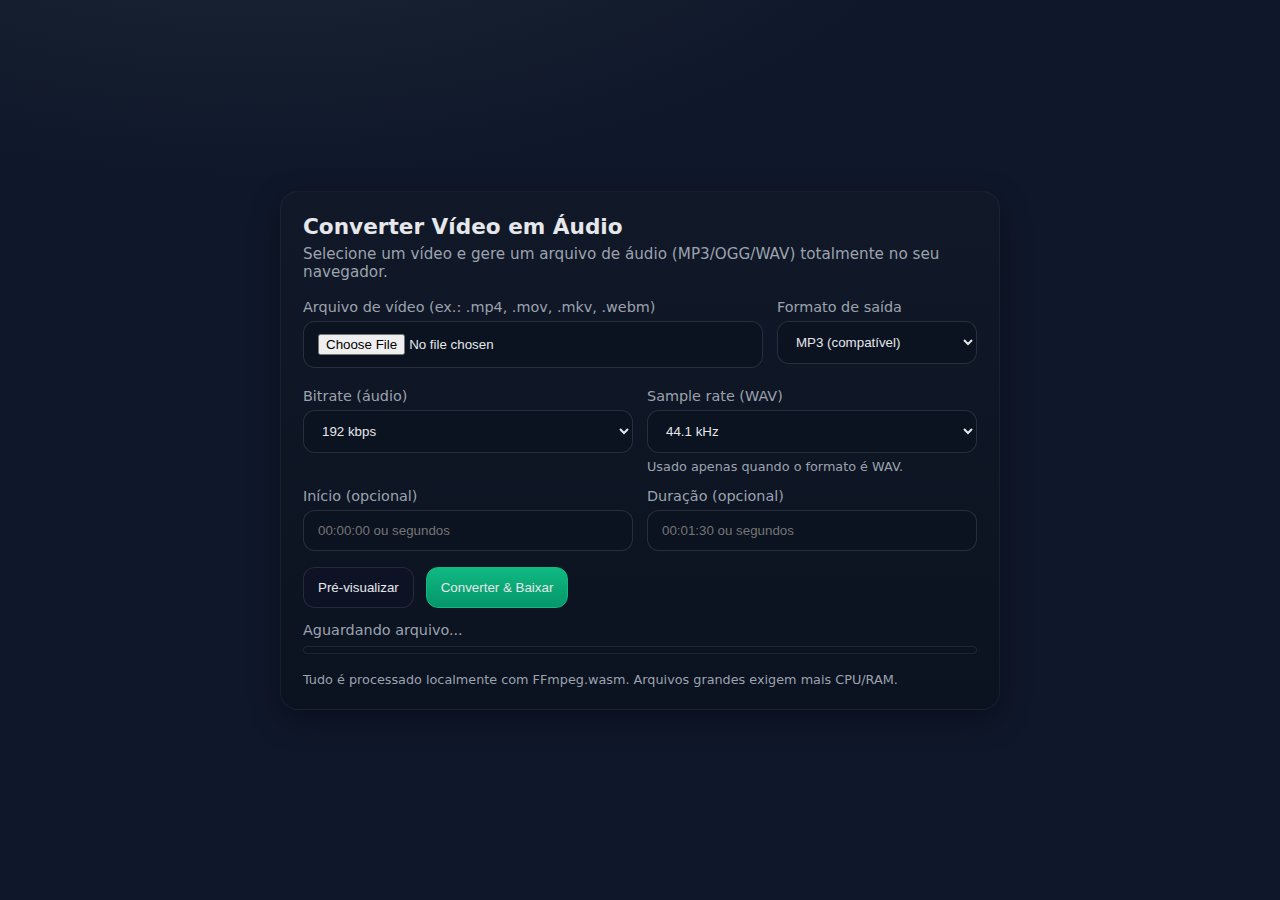
<file: videoconverter.html>
<!doctype html>
<html lang="pt-br">
<head>
  <meta charset="utf-8" />
  <title>Converter Vídeo em Áudio (Client-side)</title>
  <meta name="viewport" content="width=device-width, initial-scale=1" />
  <style>
    :root {
      --bg:#0f172a; --card:#111827; --muted:#9ca3af; --text:#e5e7eb;
      --accent:#22c55e; --warn:#f59e0b;
    }
    * { box-sizing: border-box; }
    body {
      margin: 0; font-family: system-ui, -apple-system, Segoe UI, Roboto, Helvetica, Arial;
      background: radial-gradient(1200px 600px at 20% -20%, #1f2937 0%, transparent 60%), var(--bg);
      color: var(--text); min-height: 100vh; display: grid; place-items: center; padding: 24px;
    }
    .card {
      width: 100%; max-width: 720px; background: linear-gradient(180deg,#111827 0%, #0b1220 100%);
      border: 1px solid rgba(255,255,255,.05); border-radius: 18px;
      box-shadow: 0 10px 30px rgba(0,0,0,.35); padding: 22px;
    }
    h1 { margin: 0 0 6px; font-size: 1.35rem; }
    p.subtitle { margin: 0 0 18px; color: var(--muted); font-size: .95rem; }
    .row { display: grid; gap: 14px; grid-template-columns: 1fr; }
    @media (min-width: 640px){ .row{ grid-template-columns: 1fr 200px; } }
    label { font-size: .9rem; color: var(--muted); display: block; margin-bottom: 6px; }
    input[type="file"], input[type="number"], input[type="text"], select {
      width: 100%; padding: 12px 14px; border-radius: 12px;
      border: 1px solid rgba(255,255,255,.12); background: #0b1220; color: var(--text);
    }
    .actions { display: flex; gap: 12px; margin-top: 16px; flex-wrap: wrap; }
    button {
      border: 1px solid rgba(255,255,255,.1); background: #0d1324; color: var(--text);
      padding: 12px 14px; border-radius: 12px; cursor: pointer;
      transition: .15s transform ease, .15s background ease, .15s border-color ease;
    }
    button.primary { background: linear-gradient(180deg, #10b981, #059669); border-color: #10b981; }
    button.primary:hover { filter: brightness(1.05); transform: translateY(-1px); }
    .status { margin-top: 14px; font-size: .9rem; color: var(--muted); }
    .pill {
      display:inline-flex; align-items:center; gap:8px; padding:8px 10px; border-radius:999px;
      background:rgba(255,255,255,.06); border:1px solid rgba(255,255,255,.08); font-size:.85rem;
    }
    .ok { color: var(--accent); }
    .warn { color: var(--warn); }
    .grid2 { display:grid; grid-template-columns:1fr 1fr; gap:14px; margin-top:14px; }
    .toggle { display:flex; align-items:center; gap:10px; }
    .footer { margin-top: 18px; font-size: .8rem; color: var(--muted); }
    .hint { font-size:.8rem; color: var(--muted); margin-top:6px;}
    .mono { font-family: ui-monospace, SFMono-Regular, Menlo, Consolas, monospace; }
    .progress { margin-top:8px; height:8px; background:#0b1220; border:1px solid rgba(255,255,255,.08); border-radius:999px; overflow:hidden;}
    .progress > div { height:100%; width:0%; background:#22c55e; transition:width .25s ease; }
  </style>
</head>
<body>
  <div class="card">
    <h1>Converter Vídeo em Áudio</h1>
    <p class="subtitle">Selecione um vídeo e gere um arquivo de áudio (MP3/OGG/WAV) totalmente no seu navegador.</p>

    <div class="row">
      <div>
        <label for="file">Arquivo de vídeo (ex.: .mp4, .mov, .mkv, .webm)</label>
        <input id="file" type="file" accept="video/*" />
        <div id="videoInfo" class="hint"></div>
      </div>
      <div>
        <label for="format">Formato de saída</label>
        <select id="format">
          <option value="mp3">MP3 (compatível)</option>
          <option value="ogg">OGG (libvorbis)</option>
          <option value="wav">WAV (sem perdas)</option>
        </select>
      </div>
    </div>

    <div class="grid2">
      <div>
        <label for="bitrate">Bitrate (áudio)</label>
        <select id="bitrate">
          <option value="128">128 kbps</option>
          <option value="192" selected>192 kbps</option>
          <option value="256">256 kbps</option>
          <option value="320">320 kbps</option>
        </select>
      </div>
      <div>
        <label for="samplerate">Sample rate (WAV)</label>
        <select id="samplerate">
          <option value="44100" selected>44.1 kHz</option>
          <option value="48000">48 kHz</option>
        </select>
        <div class="hint">Usado apenas quando o formato é WAV.</div>
      </div>
    </div>

    <div class="grid2">
      <div>
        <label for="start">Início (opcional)</label>
        <input id="start" type="text" placeholder="00:00:00 ou segundos" />
      </div>
      <div>
        <label for="duration">Duração (opcional)</label>
        <input id="duration" type="text" placeholder="00:01:30 ou segundos" />
      </div>
    </div>

    <div class="actions">
      <button id="previewBtn">Pré-visualizar</button>
      <button id="convertBtn" class="primary" disabled>Converter & Baixar</button>
    </div>

    <div id="status" class="status">Aguardando arquivo...</div>
    <div class="progress"><div id="bar"></div></div>
    <div id="stats" class="status"></div>
    <div class="footer">Tudo é processado localmente com FFmpeg.wasm. Arquivos grandes exigem mais CPU/RAM.</div>
  </div>

  <!-- Loader resiliente de FFmpeg.wasm: tenta múltiplas CDNs e núcleos compatíveis -->
  <script>
    // ======= Utilidades de UI =======
    const $ = (q) => document.querySelector(q);
    const setStatus = (msg, type = "") => { const s=$("#status"); if(s) s.innerHTML = `<span class="pill ${type}">${msg}</span>`; };
    const setStats  = (msg) => { const s=$("#stats"); if(s) s.textContent = msg || ""; };
    const setProgress = (ratio=0) => { const bar=$("#bar"); if(bar) bar.style.width = Math.max(0,Math.min(100,Math.round(ratio*100)))+"%"; };
    const resetProgress = ()=> setProgress(0);

    // ======= Carregador resiliente =======
    // URLs UMD (wrapper JS) – mesma versão
    const UMD_CANDIDATES = [
      "https://cdn.jsdelivr.net/npm/@ffmpeg/ffmpeg@0.12.10/dist/ffmpeg.min.js",
      "https://unpkg.com/@ffmpeg/ffmpeg@0.12.10/dist/ffmpeg.min.js",
      "https://cdnjs.cloudflare.com/ajax/libs/ffmpeg/0.12.10/ffmpeg.min.js" // fallback extra
    ];
    // URLs do core single-thread (precisam casar com a versão do UMD)
    const CORE_CANDIDATES = [
      "https://cdn.jsdelivr.net/npm/@ffmpeg/core@0.12.10/dist/ffmpeg-core.js",
      "https://unpkg.com/@ffmpeg/core@0.12.10/dist/ffmpeg-core.js",
      "https://cdnjs.cloudflare.com/ajax/libs/ffmpeg-core/0.12.10/ffmpeg-core.js"
    ];

    // injeta <script> e aguarda carregar/erro
    function loadScript(url){
      return new Promise((resolve, reject)=>{
        const s = document.createElement("script");
        s.src = url;
        s.async = true;
        s.crossOrigin = "anonymous";
        s.referrerPolicy = "no-referrer";
        s.onload = ()=> resolve(url);
        s.onerror = ()=> reject(new Error("Falha ao carregar: "+url));
        document.head.appendChild(s);
      });
    }

    async function loadFFmpegUMD(){
      for (const url of UMD_CANDIDATES){
        try{
          setStatus("Carregando biblioteca FFmpeg.wasm...", "");
          await loadScript(url);
          // aguarda o global aparecer
          for (let i=0;i<20;i++){
            if (window.FFmpeg && window.FFmpeg.createFFmpeg) {
              setStatus("Biblioteca FFmpeg carregada.", "ok");
              return true;
            }
            await new Promise(r=>setTimeout(r, 100));
          }
          // se não expôs global, tenta o próximo
        }catch(e){
          // tenta próximo
        }
      }
      return false;
    }

    // garante instancia do ffmpeg com algum corePath que funcione
    async function ensureFFmpeg(){
      if (window.__ffmpegLoaded) return;
      if (!window.FFmpeg || !window.FFmpeg.createFFmpeg){
        const ok = await loadFFmpegUMD();
        if (!ok) throw new Error("Biblioteca FFmpeg.wasm não carregou. Verifique conexão/CDN.");
      }
      const { createFFmpeg } = window.FFmpeg;

      let lastError = null;
      // tenta múltiplos corePaths até um funcionar
      for (const corePath of CORE_CANDIDATES){
        try{
          setStatus("Inicializando FFmpeg...", "");
          const ff = createFFmpeg({ log:true, corePath });
          ff.setProgress?.(({ratio})=> setProgress(ratio || 0));
          await ff.load(); // se falhar, cai no catch e tenta o próximo core
          window.__ffmpeg = ff;
          window.__ffmpegLoaded = true;
          setStatus("FFmpeg pronto.", "ok");
          return;
        }catch(e){
          lastError = e;
        }
      }
      throw lastError || new Error("Não foi possível inicializar o FFmpeg core.");
    }
  </script>

  <!-- App -->
  <script>
    const fileInput = $("#file");
    const formatSelect = $("#format");
    const bitrateSelect = $("#bitrate");
    const samplerateSelect = $("#samplerate");
    const startInput = $("#start");
    const durationInput = $("#duration");
    const previewBtn = $("#previewBtn");
    const convertBtn = $("#convertBtn");
    const videoInfoEl = $("#videoInfo");

    let sourceName = "video";

    function mimeFor(fmt){
      if (fmt === "mp3") return "audio/mpeg";
      if (fmt === "ogg") return "audio/ogg";
      return "audio/wav";
    }

    function downloadBlob(u8, filename, type){
      const blob = (u8 instanceof Uint8Array) ? new Blob([u8], { type }) : new Blob([u8], { type });
      const a = document.createElement("a");
      a.href = URL.createObjectURL(blob);
      a.download = filename;
      a.click();
      URL.revokeObjectURL(a.href);
    }

    function handleError(e){
      console.error(e);
      setStatus(`Erro: ${e.message || e}`, "warn");
    }

    function parseTimeInput(v){
      if(!v) return "";
      const s = v.trim();
      if (!s) return "";
      if (/^\d+(\.\d+)?$/.test(s)) return s;
      const m = s.match(/^(\d{1,2}):([0-5]?\d):([0-5]?\d(?:\.\d+)?)$/);
      if (!m) throw new Error("Tempo inválido. Use segundos ou HH:MM:SS");
      const hh = parseInt(m[1],10), mm = parseInt(m[2],10), ss = parseFloat(m[3]);
      return String(hh*3600 + mm*60 + ss);
    }

    async function probeVideo(file){
      return new Promise((resolve,reject)=>{
        const url = URL.createObjectURL(file);
        const v = document.createElement("video");
        v.preload = "metadata";
        v.src = url;
        v.onloadedmetadata = () => {
          const duration = v.duration || 0;
          const w = v.videoWidth, h = v.videoHeight;
          URL.revokeObjectURL(url);
          resolve({ duration, width:w, height:h });
        };
        v.onerror = () => {
          URL.revokeObjectURL(url);
          reject(new Error("Não foi possível ler metadados do vídeo."));
        };
      });
    }

    fileInput.addEventListener("change", () => {
      setStats("");
      resetProgress();
      const file = fileInput.files?.[0];
      if (!file) { setStatus("Aguardando arquivo..."); convertBtn.disabled = true; return; }
      sourceName = (file.name || "video").replace(/\.[^.]+$/,"");
      setStatus(`Arquivo selecionado: ${file.name}`, "ok");
      convertBtn.disabled = false;
      videoInfoEl.textContent = "";
    });

    previewBtn.addEventListener("click", async () => {
      try {
        const file = fileInput.files?.[0];
        if (!file) throw new Error("Selecione um arquivo primeiro.");
        setStatus("Lendo metadados...");
        const meta = await probeVideo(file);
        const dur = isFinite(meta.duration) ? meta.duration : 0;
        const hh = String(Math.floor(dur/3600)).padStart(2,"0");
        const mm = String(Math.floor((dur%3600)/60)).padStart(2,"0");
        const ss = String(Math.floor(dur%60)).padStart(2,"0");
        videoInfoEl.innerHTML = `Duração: <span class="mono">${hh}:${mm}:${ss}</span> • Resolução: <span class="mono">${meta.width}×${meta.height}</span>`;
        setStatus("Pré-visualização pronta.", "ok");
        setStats(`Tamanho do arquivo: ~${(file.size/1024/1024).toFixed(2)} MB`);
      } catch(e){ handleError(e); }
    });

    convertBtn.addEventListener("click", async () => {
      try {
        const file = fileInput.files?.[0];
        if (!file) throw new Error("Selecione um arquivo primeiro.");

        resetProgress();
        setStatus("Verificando FFmpeg...", "");
        await ensureFFmpeg();

        const { fetchFile } = window.FFmpeg;
        const ffmpeg = window.__ffmpeg;

        const inName = "input" + (file.name.match(/\.[^.]+$/)?.[0] || ".mp4");
        setStatus("Preparando entrada...", "");
        ffmpeg.FS("writeFile", inName, await fetchFile(file));

        const outFormat = formatSelect.value;
        const bitrate = bitrateSelect.value;
        const samplerate = samplerateSelect.value;
        const start = parseTimeInput(startInput.value);
        const duration = parseTimeInput(durationInput.value);

        const args = [];
        if (start) args.push("-ss", start);
        args.push("-i", inName, "-vn"); // sem vídeo
        if (duration) args.push("-t", duration);

        let outName;
        if (outFormat === "mp3") {
          outName = `${sourceName}.mp3`;
          args.push("-acodec","libmp3lame","-b:a", `${bitrate}k`, outName);
        } else if (outFormat === "ogg") {
          outName = `${sourceName}.ogg`;
          // mapeia bitrate para qualidade aproximada (VBR)
          args.push("-c:a","libvorbis","-q:a", String(Math.max(3, Math.min(6, Math.round((+bitrate)/64)))), outName);
        } else {
          outName = `${sourceName}.wav`;
          args.push("-acodec","pcm_s16le","-ar", samplerate, outName);
        }

        setStatus("Convertendo...");
        await ffmpeg.run(...args);

        setStatus("Finalizando...", "");
        const data = ffmpeg.FS("readFile", outName);
        downloadBlob(data, outName, mimeFor(outFormat));

        setStatus("Áudio gerado com sucesso!", "ok");
        setStats(`Arquivo: ${outName} • ${(data.length/1024/1024).toFixed(2)} MB`);
      } catch(e){ handleError(e); }
    });
  </script>
</body>
</html>
</file>
